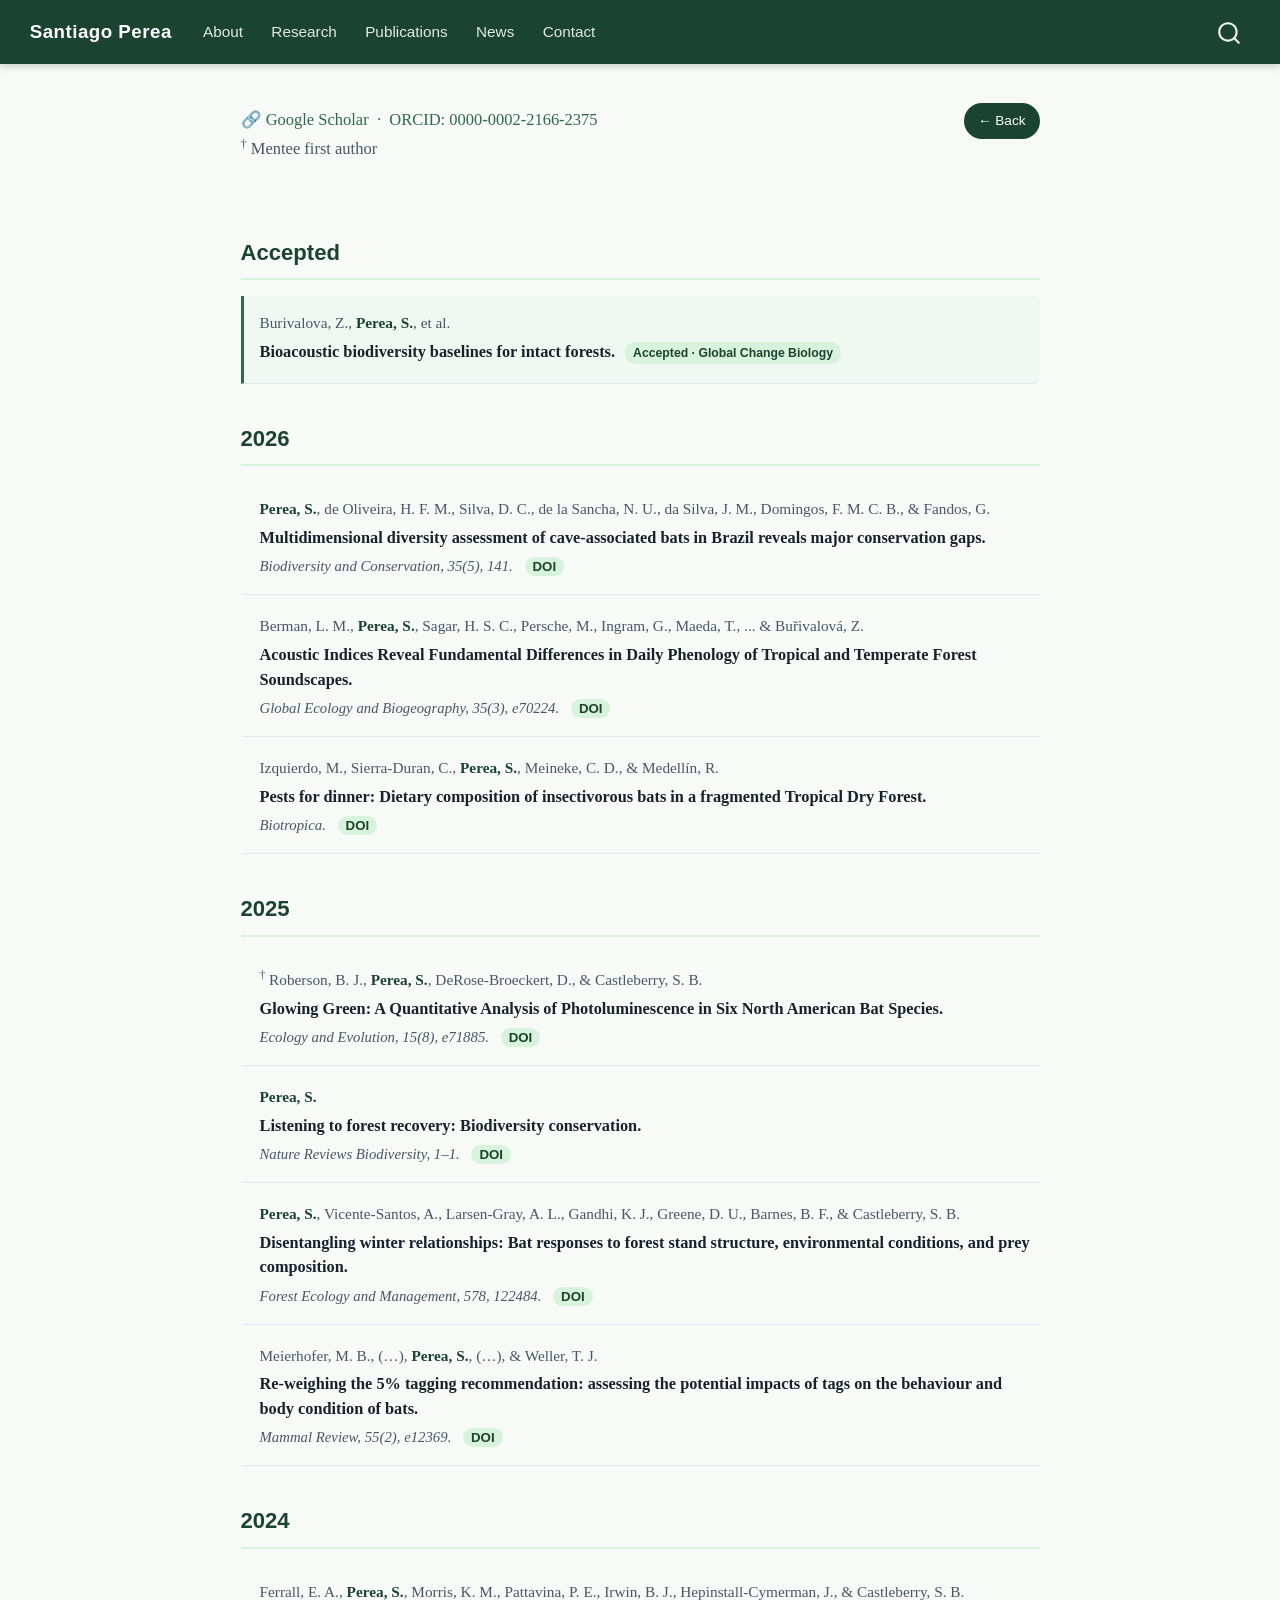
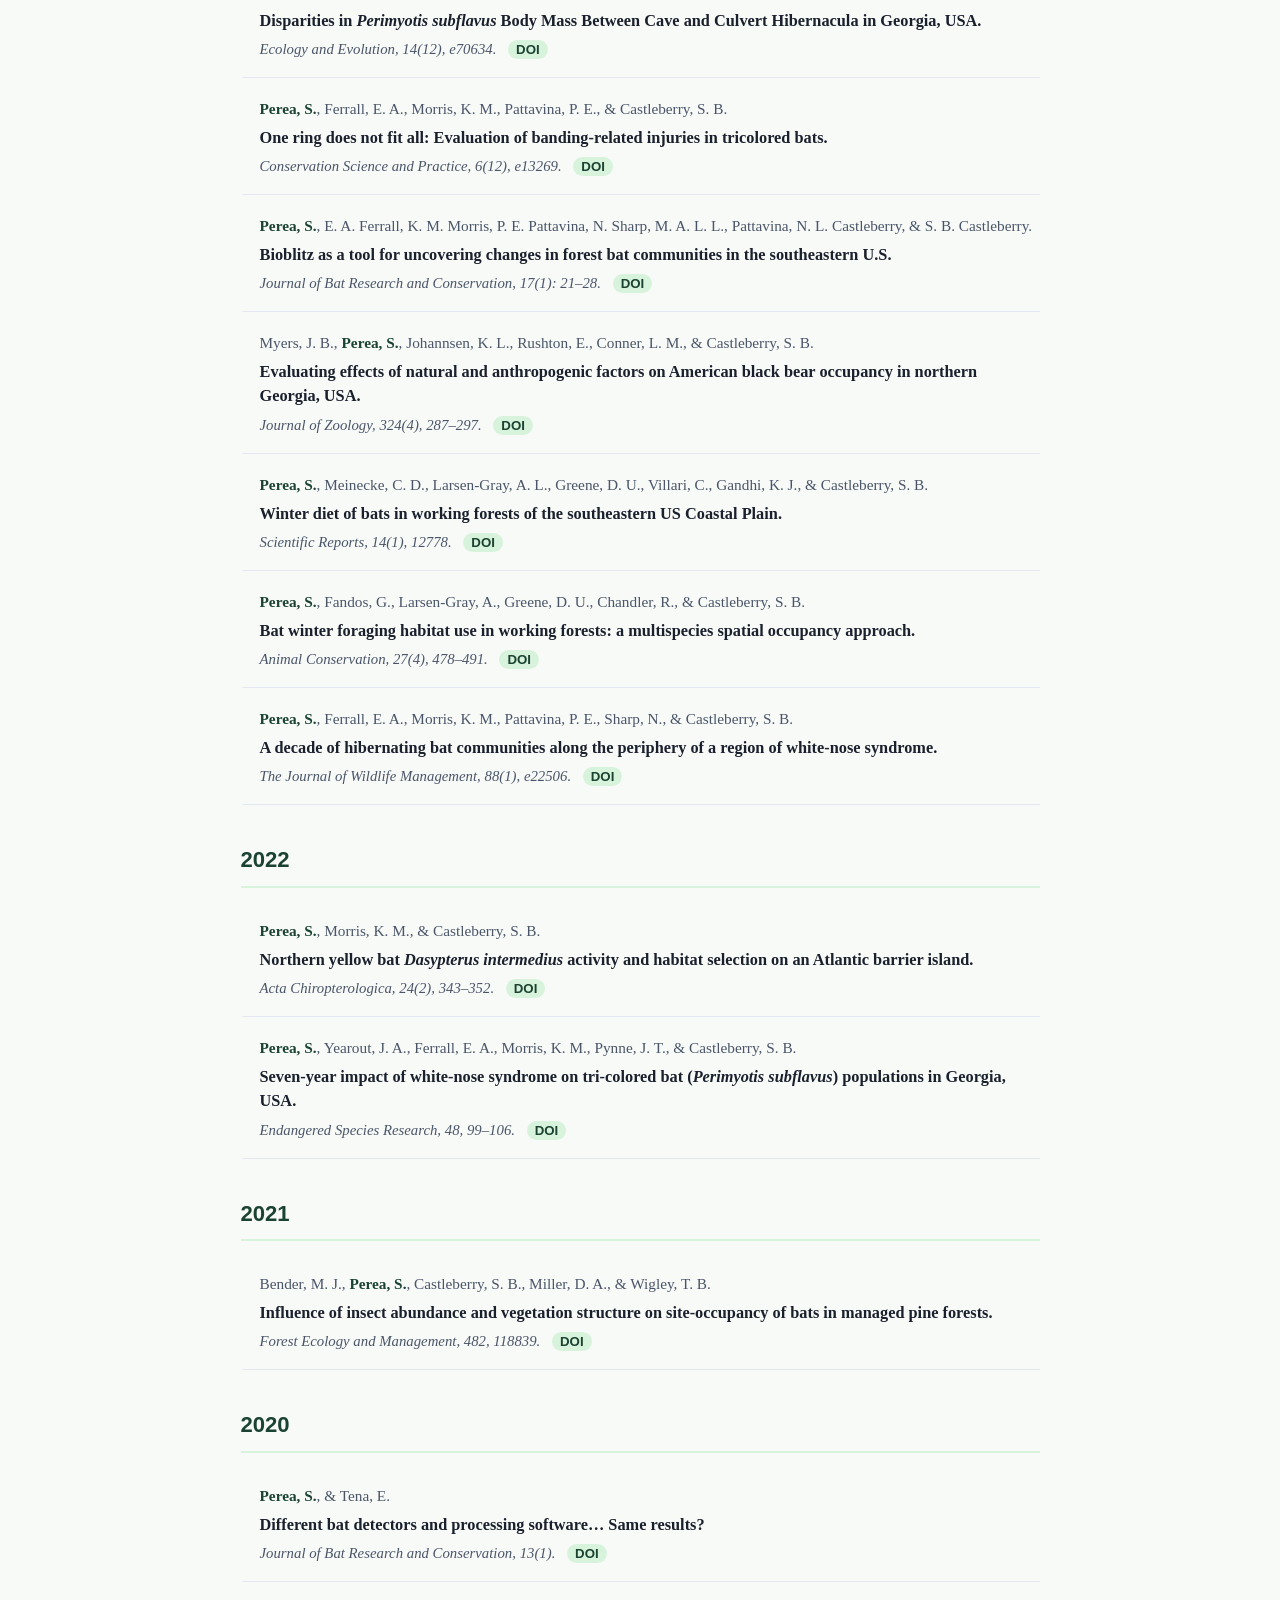
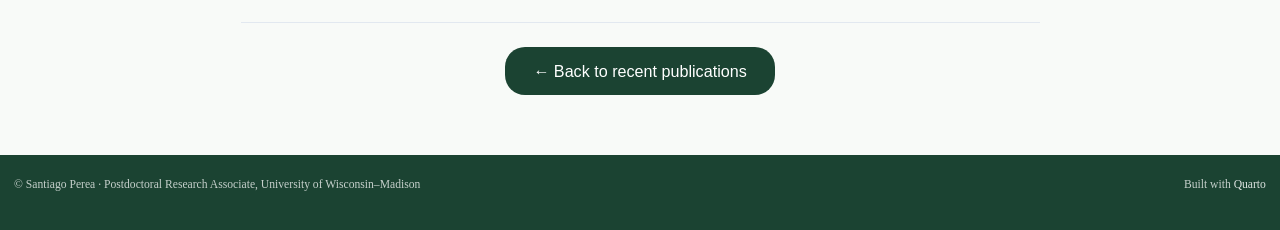
<file: docs/all-publications.html>
<!DOCTYPE html>
<html xmlns="http://www.w3.org/1999/xhtml" lang="en" xml:lang="en"><head>

<meta charset="utf-8">
<meta name="generator" content="quarto-1.9.36">

<meta name="viewport" content="width=device-width, initial-scale=1.0, user-scalable=yes">


<title>all-publications – Santiago Perea</title>
<style>
/* Default styles provided by pandoc.
** See https://pandoc.org/MANUAL.html#variables-for-html for config info.
*/
code{white-space: pre-wrap;}
span.smallcaps{font-variant: small-caps;}
div.columns{display: flex; gap: min(4vw, 1.5em);}
div.column{flex: auto; overflow-x: auto;}
div.hanging-indent{margin-left: 1.5em; text-indent: -1.5em;}
ul.task-list{list-style: none;}
ul.task-list li input[type="checkbox"] {
  width: 0.8em;
  margin: 0 0.8em 0.2em -1em; /* quarto-specific, see https://github.com/quarto-dev/quarto-cli/issues/4556 */ 
  vertical-align: middle;
}
</style>


<script src="site_libs/quarto-nav/quarto-nav.js"></script>
<script src="site_libs/quarto-nav/headroom.min.js"></script>
<script src="site_libs/clipboard/clipboard.min.js"></script>
<script src="site_libs/quarto-search/autocomplete.umd.js"></script>
<script src="site_libs/quarto-search/fuse.min.js"></script>
<script src="site_libs/quarto-search/quarto-search.js"></script>
<meta name="quarto:offset" content="./">
<script src="site_libs/quarto-html/quarto.js" type="module"></script>
<script src="site_libs/quarto-html/tabsets/tabsets.js" type="module"></script>
<script src="site_libs/quarto-html/popper.min.js"></script>
<script src="site_libs/quarto-html/tippy.umd.min.js"></script>
<script src="site_libs/quarto-html/anchor.min.js"></script>
<link href="site_libs/quarto-html/tippy.css" rel="stylesheet">
<link href="site_libs/quarto-html/quarto-syntax-highlighting-845c23b38eaddc0f92fda52bfe77a8c8.css" rel="stylesheet" id="quarto-text-highlighting-styles">
<script src="site_libs/bootstrap/bootstrap.min.js"></script>
<link href="site_libs/bootstrap/bootstrap-icons.css" rel="stylesheet">
<link href="site_libs/bootstrap/bootstrap-81e7b17ad63553bfa41b8aa12efb85a9.min.css" rel="stylesheet" append-hash="true" id="quarto-bootstrap" data-mode="light">
<script id="quarto-search-options" type="application/json">{
  "location": "navbar",
  "copy-button": false,
  "collapse-after": 3,
  "panel-placement": "end",
  "type": "overlay",
  "limit": 50,
  "keyboard-shortcut": [
    "f",
    "/",
    "s"
  ],
  "show-item-context": false,
  "language": {
    "search-no-results-text": "No results",
    "search-matching-documents-text": "matching documents",
    "search-copy-link-title": "Copy link to search",
    "search-hide-matches-text": "Hide additional matches",
    "search-more-match-text": "more match in this document",
    "search-more-matches-text": "more matches in this document",
    "search-clear-button-title": "Clear",
    "search-text-placeholder": "",
    "search-detached-cancel-button-title": "Cancel",
    "search-submit-button-title": "Submit",
    "search-label": "Search"
  }
}</script>
<style>html{ scroll-behavior: smooth; }</style>
<link rel="stylesheet" href="https://cdnjs.cloudflare.com/ajax/libs/font-awesome/6.5.0/css/all.min.css">


<link rel="stylesheet" href="styles.css">
<meta property="og:title" content="– Santiago Perea">
<meta property="og:site_name" content="Santiago Perea">
</head>

<body class="nav-fixed fullcontent quarto-light">

<div id="quarto-search-results"></div>
  <header id="quarto-header" class="headroom fixed-top">
    <nav class="navbar navbar-expand-lg " data-bs-theme="dark">
      <div class="navbar-container container-fluid">
      <div class="navbar-brand-container mx-auto">
    <a class="navbar-brand" href="./index.html">
    <span class="navbar-title">Santiago Perea</span>
    </a>
  </div>
            <div id="quarto-search" class="" title="Search"></div>
          <button class="navbar-toggler" type="button" data-bs-toggle="collapse" data-bs-target="#navbarCollapse" aria-controls="navbarCollapse" role="menu" aria-expanded="false" aria-label="Toggle navigation" onclick="if (window.quartoToggleHeadroom) { window.quartoToggleHeadroom(); }">
  <span class="navbar-toggler-icon"></span>
</button>
          <div class="collapse navbar-collapse" id="navbarCollapse">
            <ul class="navbar-nav navbar-nav-scroll me-auto">
  <li class="nav-item">
    <a class="nav-link" href="./index.html#about"> 
<span class="menu-text">About</span></a>
  </li>  
  <li class="nav-item">
    <a class="nav-link" href="./index.html#research"> 
<span class="menu-text">Research</span></a>
  </li>  
  <li class="nav-item">
    <a class="nav-link" href="./index.html#publications"> 
<span class="menu-text">Publications</span></a>
  </li>  
  <li class="nav-item">
    <a class="nav-link" href="./index.html#news"> 
<span class="menu-text">News</span></a>
  </li>  
  <li class="nav-item">
    <a class="nav-link" href="./index.html#contact"> 
<span class="menu-text">Contact</span></a>
  </li>  
</ul>
          </div> <!-- /navcollapse -->
            <div class="quarto-navbar-tools">
</div>
      </div> <!-- /container-fluid -->
    </nav>
</header>
<!-- content -->
<div id="quarto-content" class="quarto-container page-columns page-rows-contents page-layout-article page-navbar">
<!-- sidebar -->
<!-- margin-sidebar -->
    
<!-- main -->
<main class="content" id="quarto-document-content"><header id="title-block-header" class="quarto-title-block"><h1 class="section-heading title display-7">All Publications</h1></header>




<div style="margin-bottom:40px; display:flex; align-items:baseline; justify-content:space-between; flex-wrap:wrap; gap:12px;">
  <div>
    
    <p class="section-intro" style="margin-top:12px;">
      🔗 <a href="https://scholar.google.com/citations?user=Rns6VGQAAAAJ" target="_blank">Google Scholar</a>
      &nbsp;·&nbsp;
      <a href="https://orcid.org/0000-0002-2166-2375" target="_blank">ORCID: 0000-0002-2166-2375</a>
      <br><sup>†</sup> Mentee first author
    </p>
  </div>
  <a href="index.html#publications" class="social-btn" style="white-space:nowrap;">← Back</a>
</div>

<!-- ═══════ ACCEPTED ═══════ -->
<div class="pub-year-header">Accepted</div>

<div class="pub-item highlight">
  <div class="pub-authors">Burivalova, Z., <strong>Perea, S.</strong>, et al.</div>
  <div class="pub-title">Bioacoustic biodiversity baselines for intact forests. <span class="pub-badge badge-accepted">Accepted · Global Change Biology</span></div>
</div>

<!-- ═══════ 2026 ═══════ -->
<div class="pub-year-header">2026</div>

<div class="pub-item">
  <div class="pub-authors"><strong>Perea, S.</strong>, de Oliveira, H. F. M., Silva, D. C., de la Sancha, N. U., da Silva, J. M., Domingos, F. M. C. B., &amp; Fandos, G.</div>
  <div class="pub-title">Multidimensional diversity assessment of cave-associated bats in Brazil reveals major conservation gaps.</div>
  <div class="pub-journal"><em>Biodiversity and Conservation</em>, 35(5), 141. <a href="https://doi.org/10.1007/s10531-026-03335-7" target="_blank">DOI</a></div>
</div>

<div class="pub-item">
  <div class="pub-authors">Berman, L. M., <strong>Perea, S.</strong>, Sagar, H. S. C., Persche, M., Ingram, G., Maeda, T., ... &amp; Buřivalová, Z.</div>
  <div class="pub-title">Acoustic Indices Reveal Fundamental Differences in Daily Phenology of Tropical and Temperate Forest Soundscapes.</div>
  <div class="pub-journal"><em>Global Ecology and Biogeography</em>, 35(3), e70224. <a href="https://doi.org/10.1111/geb.70224" target="_blank">DOI</a></div>
</div>

<div class="pub-item">
  <div class="pub-authors">Izquierdo, M., Sierra-Duran, C., <strong>Perea, S.</strong>, Meineke, C. D., &amp; Medellín, R.</div>
  <div class="pub-title">Pests for dinner: Dietary composition of insectivorous bats in a fragmented Tropical Dry Forest.</div>
  <div class="pub-journal"><em>Biotropica</em>. <a href="https://doi.org/10.1111/btp.70177" target="_blank">DOI</a></div>
</div>

<!-- ═══════ 2025 ═══════ -->
<div class="pub-year-header">2025</div>

<div class="pub-item">
  <div class="pub-authors"><sup>†</sup> Roberson, B. J., <strong>Perea, S.</strong>, DeRose‐Broeckert, D., &amp; Castleberry, S. B.</div>
  <div class="pub-title">Glowing Green: A Quantitative Analysis of Photoluminescence in Six North American Bat Species.</div>
  <div class="pub-journal"><em>Ecology and Evolution</em>, 15(8), e71885. <a href="https://doi.org/10.1002/ece3.71885" target="_blank">DOI</a></div>
</div>

<div class="pub-item">
  <div class="pub-authors"><strong>Perea, S.</strong></div>
  <div class="pub-title">Listening to forest recovery: Biodiversity conservation.</div>
  <div class="pub-journal"><em>Nature Reviews Biodiversity</em>, 1–1. <a href="https://doi.org/10.1038/s44358-025-00073-6" target="_blank">DOI</a></div>
</div>

<div class="pub-item">
  <div class="pub-authors"><strong>Perea, S.</strong>, Vicente-Santos, A., Larsen-Gray, A. L., Gandhi, K. J., Greene, D. U., Barnes, B. F., &amp; Castleberry, S. B.</div>
  <div class="pub-title">Disentangling winter relationships: Bat responses to forest stand structure, environmental conditions, and prey composition.</div>
  <div class="pub-journal"><em>Forest Ecology and Management</em>, 578, 122484. <a href="https://doi.org/10.1016/j.foreco.2024.122484" target="_blank">DOI</a></div>
</div>

<div class="pub-item">
  <div class="pub-authors">Meierhofer, M. B., (…), <strong>Perea, S.</strong>, (…), &amp; Weller, T. J.</div>
  <div class="pub-title">Re‐weighing the 5% tagging recommendation: assessing the potential impacts of tags on the behaviour and body condition of bats.</div>
  <div class="pub-journal"><em>Mammal Review</em>, 55(2), e12369. <a href="https://doi.org/10.1111/mam.12369" target="_blank">DOI</a></div>
</div>

<!-- ═══════ 2024 ═══════ -->
<div class="pub-year-header">2024</div>

<div class="pub-item">
  <div class="pub-authors">Ferrall, E. A., <strong>Perea, S.</strong>, Morris, K. M., Pattavina, P. E., Irwin, B. J., Hepinstall‐Cymerman, J., &amp; Castleberry, S. B.</div>
  <div class="pub-title">Disparities in <em>Perimyotis subflavus</em> Body Mass Between Cave and Culvert Hibernacula in Georgia, USA.</div>
  <div class="pub-journal"><em>Ecology and Evolution</em>, 14(12), e70634. <a href="https://doi.org/10.1002/ece3.70634" target="_blank">DOI</a></div>
</div>

<div class="pub-item">
  <div class="pub-authors"><strong>Perea, S.</strong>, Ferrall, E. A., Morris, K. M., Pattavina, P. E., &amp; Castleberry, S. B.</div>
  <div class="pub-title">One ring does not fit all: Evaluation of banding‐related injuries in tricolored bats.</div>
  <div class="pub-journal"><em>Conservation Science and Practice</em>, 6(12), e13269. <a href="https://doi.org/10.1111/csp2.13269" target="_blank">DOI</a></div>
</div>

<div class="pub-item">
  <div class="pub-authors"><strong>Perea, S.</strong>, E. A. Ferrall, K. M. Morris, P. E. Pattavina, N. Sharp, M. A. L. L., Pattavina, N. L. Castleberry, &amp; S. B. Castleberry.</div>
  <div class="pub-title">Bioblitz as a tool for uncovering changes in forest bat communities in the southeastern U.S.</div>
  <div class="pub-journal"><em>Journal of Bat Research and Conservation</em>, 17(1): 21–28. <a href="https://doi.org/10.14709/BarbJ.17.1.2024.02" target="_blank">DOI</a></div>
</div>

<div class="pub-item">
  <div class="pub-authors">Myers, J. B., <strong>Perea, S.</strong>, Johannsen, K. L., Rushton, E., Conner, L. M., &amp; Castleberry, S. B.</div>
  <div class="pub-title">Evaluating effects of natural and anthropogenic factors on American black bear occupancy in northern Georgia, USA.</div>
  <div class="pub-journal"><em>Journal of Zoology</em>, 324(4), 287–297. <a href="https://doi.org/10.1111/jzo.13215" target="_blank">DOI</a></div>
</div>

<div class="pub-item">
  <div class="pub-authors"><strong>Perea, S.</strong>, Meinecke, C. D., Larsen-Gray, A. L., Greene, D. U., Villari, C., Gandhi, K. J., &amp; Castleberry, S. B.</div>
  <div class="pub-title">Winter diet of bats in working forests of the southeastern US Coastal Plain.</div>
  <div class="pub-journal"><em>Scientific Reports</em>, 14(1), 12778. <a href="https://doi.org/10.1038/s41598-024-63062-3" target="_blank">DOI</a></div>
</div>

<div class="pub-item">
  <div class="pub-authors"><strong>Perea, S.</strong>, Fandos, G., Larsen‐Gray, A., Greene, D. U., Chandler, R., &amp; Castleberry, S. B.</div>
  <div class="pub-title">Bat winter foraging habitat use in working forests: a multispecies spatial occupancy approach.</div>
  <div class="pub-journal"><em>Animal Conservation</em>, 27(4), 478–491. <a href="https://doi.org/10.1111/acv.12924" target="_blank">DOI</a></div>
</div>

<div class="pub-item">
  <div class="pub-authors"><strong>Perea, S.</strong>, Ferrall, E. A., Morris, K. M., Pattavina, P. E., Sharp, N., &amp; Castleberry, S. B.</div>
  <div class="pub-title">A decade of hibernating bat communities along the periphery of a region of white‐nose syndrome.</div>
  <div class="pub-journal"><em>The Journal of Wildlife Management</em>, 88(1), e22506. <a href="https://doi.org/10.1002/jwmg.22506" target="_blank">DOI</a></div>
</div>

<!-- ═══════ 2022 ═══════ -->
<div class="pub-year-header">2022</div>

<div class="pub-item">
  <div class="pub-authors"><strong>Perea, S.</strong>, Morris, K. M., &amp; Castleberry, S. B.</div>
  <div class="pub-title">Northern yellow bat <em>Dasypterus intermedius</em> activity and habitat selection on an Atlantic barrier island.</div>
  <div class="pub-journal"><em>Acta Chiropterologica</em>, 24(2), 343–352. <a href="https://doi.org/10.3161/15081109ACC2022.24.2.005" target="_blank">DOI</a></div>
</div>

<div class="pub-item">
  <div class="pub-authors"><strong>Perea, S.</strong>, Yearout, J. A., Ferrall, E. A., Morris, K. M., Pynne, J. T., &amp; Castleberry, S. B.</div>
  <div class="pub-title">Seven-year impact of white-nose syndrome on tri-colored bat (<em>Perimyotis subflavus</em>) populations in Georgia, USA.</div>
  <div class="pub-journal"><em>Endangered Species Research</em>, 48, 99–106. <a href="https://doi.org/10.3354/esr01189" target="_blank">DOI</a></div>
</div>

<!-- ═══════ 2021 ═══════ -->
<div class="pub-year-header">2021</div>

<div class="pub-item">
  <div class="pub-authors">Bender, M. J., <strong>Perea, S.</strong>, Castleberry, S. B., Miller, D. A., &amp; Wigley, T. B.</div>
  <div class="pub-title">Influence of insect abundance and vegetation structure on site-occupancy of bats in managed pine forests.</div>
  <div class="pub-journal"><em>Forest Ecology and Management</em>, 482, 118839. <a href="https://doi.org/10.1016/j.foreco.2020.118839" target="_blank">DOI</a></div>
</div>

<!-- ═══════ 2020 ═══════ -->
<div class="pub-year-header">2020</div>

<div class="pub-item">
  <div class="pub-authors"><strong>Perea, S.</strong>, &amp; Tena, E.</div>
  <div class="pub-title">Different bat detectors and processing software… Same results?</div>
  <div class="pub-journal"><em>Journal of Bat Research and Conservation</em>, 13(1). <a href="https://doi.org/10.14709/BarbJ.13.1.2020.01" target="_blank">DOI</a></div>
</div>

<div style="text-align:center; margin-top:40px; padding-top:24px; border-top:1px solid var(--border);">
  <a href="index.html#publications" class="social-btn" style="font-size:0.95rem; padding:10px 28px;">← Back to recent publications</a>
</div>



</main> <!-- /main -->
<script id="quarto-html-after-body" type="application/javascript">
  window.document.addEventListener("DOMContentLoaded", function (event) {
    const icon = "";
    const anchorJS = new window.AnchorJS();
    anchorJS.options = {
      placement: 'right',
      icon: icon
    };
    anchorJS.add('.anchored');
    const isCodeAnnotation = (el) => {
      for (const clz of el.classList) {
        if (clz.startsWith('code-annotation-')) {                     
          return true;
        }
      }
      return false;
    }
    const onCopySuccess = function(e) {
      // button target
      const button = e.trigger;
      // don't keep focus
      button.blur();
      // flash "checked"
      button.classList.add('code-copy-button-checked');
      var currentTitle = button.getAttribute("title");
      button.setAttribute("title", "Copied!");
      let tooltip;
      if (window.bootstrap) {
        button.setAttribute("data-bs-toggle", "tooltip");
        button.setAttribute("data-bs-placement", "left");
        button.setAttribute("data-bs-title", "Copied!");
        tooltip = new bootstrap.Tooltip(button, 
          { trigger: "manual", 
            customClass: "code-copy-button-tooltip",
            offset: [0, -8]});
        tooltip.show();    
      }
      setTimeout(function() {
        if (tooltip) {
          tooltip.hide();
          button.removeAttribute("data-bs-title");
          button.removeAttribute("data-bs-toggle");
          button.removeAttribute("data-bs-placement");
        }
        button.setAttribute("title", currentTitle);
        button.classList.remove('code-copy-button-checked');
      }, 1000);
      // clear code selection
      e.clearSelection();
    }
    const getTextToCopy = function(trigger) {
      const outerScaffold = trigger.parentElement.cloneNode(true);
      const codeEl = outerScaffold.querySelector('code');
      for (const childEl of codeEl.children) {
        if (isCodeAnnotation(childEl)) {
          childEl.remove();
        }
      }
      return codeEl.innerText;
    }
    const clipboard = new window.ClipboardJS('.code-copy-button:not([data-in-quarto-modal])', {
      text: getTextToCopy
    });
    clipboard.on('success', onCopySuccess);
    if (window.document.getElementById('quarto-embedded-source-code-modal')) {
      const clipboardModal = new window.ClipboardJS('.code-copy-button[data-in-quarto-modal]', {
        text: getTextToCopy,
        container: window.document.getElementById('quarto-embedded-source-code-modal')
      });
      clipboardModal.on('success', onCopySuccess);
    }
      var localhostRegex = new RegExp(/^(?:http|https):\/\/localhost\:?[0-9]*\//);
      var mailtoRegex = new RegExp(/^mailto:/);
        var filterRegex = new RegExp('/' + window.location.host + '/');
      var isInternal = (href) => {
          return filterRegex.test(href) || localhostRegex.test(href) || mailtoRegex.test(href);
      }
      // Inspect non-navigation links and adorn them if external
     var links = window.document.querySelectorAll('a[href]:not(.nav-link):not(.navbar-brand):not(.toc-action):not(.sidebar-link):not(.sidebar-item-toggle):not(.pagination-link):not(.no-external):not([aria-hidden]):not(.dropdown-item):not(.quarto-navigation-tool):not(.about-link)');
      for (var i=0; i<links.length; i++) {
        const link = links[i];
        if (!isInternal(link.href)) {
          // undo the damage that might have been done by quarto-nav.js in the case of
          // links that we want to consider external
          if (link.dataset.originalHref !== undefined) {
            link.href = link.dataset.originalHref;
          }
            // target, if specified
            link.setAttribute("target", "_blank");
            if (link.getAttribute("rel") === null) {
              link.setAttribute("rel", "noopener");
            }
        }
      }
    function tippyHover(el, contentFn, onTriggerFn, onUntriggerFn) {
      const config = {
        allowHTML: true,
        maxWidth: 500,
        delay: 100,
        arrow: false,
        appendTo: function(el) {
            return el.parentElement;
        },
        interactive: true,
        interactiveBorder: 10,
        theme: 'quarto',
        placement: 'bottom-start',
      };
      if (contentFn) {
        config.content = contentFn;
      }
      if (onTriggerFn) {
        config.onTrigger = onTriggerFn;
      }
      if (onUntriggerFn) {
        config.onUntrigger = onUntriggerFn;
      }
      window.tippy(el, config); 
    }
    const noterefs = window.document.querySelectorAll('a[role="doc-noteref"]');
    for (var i=0; i<noterefs.length; i++) {
      const ref = noterefs[i];
      tippyHover(ref, function() {
        // use id or data attribute instead here
        let href = ref.getAttribute('data-footnote-href') || ref.getAttribute('href');
        try { href = new URL(href).hash; } catch {}
        const id = href.replace(/^#\/?/, "");
        const note = window.document.getElementById(id);
        if (note) {
          return note.innerHTML;
        } else {
          return "";
        }
      });
    }
    const xrefs = window.document.querySelectorAll('a.quarto-xref');
    const processXRef = (id, note) => {
      // Strip column container classes
      const stripColumnClz = (el) => {
        el.classList.remove("page-full", "page-columns");
        if (el.children) {
          for (const child of el.children) {
            stripColumnClz(child);
          }
        }
      }
      stripColumnClz(note)
      if (id === null || id.startsWith('sec-')) {
        // Special case sections, only their first couple elements
        const container = document.createElement("div");
        if (note.children && note.children.length > 2) {
          container.appendChild(note.children[0].cloneNode(true));
          for (let i = 1; i < note.children.length; i++) {
            const child = note.children[i];
            if (child.tagName === "P" && child.innerText === "") {
              continue;
            } else {
              container.appendChild(child.cloneNode(true));
              break;
            }
          }
          if (window.Quarto?.typesetMath) {
            window.Quarto.typesetMath(container);
          }
          return container.innerHTML
        } else {
          if (window.Quarto?.typesetMath) {
            window.Quarto.typesetMath(note);
          }
          return note.innerHTML;
        }
      } else {
        // Remove any anchor links if they are present
        const anchorLink = note.querySelector('a.anchorjs-link');
        if (anchorLink) {
          anchorLink.remove();
        }
        if (window.Quarto?.typesetMath) {
          window.Quarto.typesetMath(note);
        }
        if (note.classList.contains("callout")) {
          return note.outerHTML;
        } else {
          return note.innerHTML;
        }
      }
    }
    for (var i=0; i<xrefs.length; i++) {
      const xref = xrefs[i];
      tippyHover(xref, undefined, function(instance) {
        instance.disable();
        let url = xref.getAttribute('href');
        let hash = undefined; 
        if (url.startsWith('#')) {
          hash = url;
        } else {
          try { hash = new URL(url).hash; } catch {}
        }
        if (hash) {
          const id = hash.replace(/^#\/?/, "");
          const note = window.document.getElementById(id);
          if (note !== null) {
            try {
              const html = processXRef(id, note.cloneNode(true));
              instance.setContent(html);
            } finally {
              instance.enable();
              instance.show();
            }
          } else {
            // See if we can fetch this
            fetch(url.split('#')[0])
            .then(res => res.text())
            .then(html => {
              const parser = new DOMParser();
              const htmlDoc = parser.parseFromString(html, "text/html");
              const note = htmlDoc.getElementById(id);
              if (note !== null) {
                const html = processXRef(id, note);
                instance.setContent(html);
              } 
            }).finally(() => {
              instance.enable();
              instance.show();
            });
          }
        } else {
          // See if we can fetch a full url (with no hash to target)
          // This is a special case and we should probably do some content thinning / targeting
          fetch(url)
          .then(res => res.text())
          .then(html => {
            const parser = new DOMParser();
            const htmlDoc = parser.parseFromString(html, "text/html");
            const note = htmlDoc.querySelector('main.content');
            if (note !== null) {
              // This should only happen for chapter cross references
              // (since there is no id in the URL)
              // remove the first header
              if (note.children.length > 0 && note.children[0].tagName === "HEADER") {
                note.children[0].remove();
              }
              const html = processXRef(null, note);
              instance.setContent(html);
            } 
          }).finally(() => {
            instance.enable();
            instance.show();
          });
        }
      }, function(instance) {
      });
    }
        let selectedAnnoteEl;
        const selectorForAnnotation = ( cell, annotation) => {
          let cellAttr = 'data-code-cell="' + cell + '"';
          let lineAttr = 'data-code-annotation="' +  annotation + '"';
          const selector = 'span[' + cellAttr + '][' + lineAttr + ']';
          return selector;
        }
        const selectCodeLines = (annoteEl) => {
          const doc = window.document;
          const targetCell = annoteEl.getAttribute("data-target-cell");
          const targetAnnotation = annoteEl.getAttribute("data-target-annotation");
          const annoteSpan = window.document.querySelector(selectorForAnnotation(targetCell, targetAnnotation));
          const lines = annoteSpan.getAttribute("data-code-lines").split(",");
          const lineIds = lines.map((line) => {
            return targetCell + "-" + line;
          })
          let top = null;
          let height = null;
          let parent = null;
          if (lineIds.length > 0) {
              //compute the position of the single el (top and bottom and make a div)
              const el = window.document.getElementById(lineIds[0]);
              top = el.offsetTop;
              height = el.offsetHeight;
              parent = el.parentElement.parentElement;
            if (lineIds.length > 1) {
              const lastEl = window.document.getElementById(lineIds[lineIds.length - 1]);
              const bottom = lastEl.offsetTop + lastEl.offsetHeight;
              height = bottom - top;
            }
            if (top !== null && height !== null && parent !== null) {
              // cook up a div (if necessary) and position it 
              let div = window.document.getElementById("code-annotation-line-highlight");
              if (div === null) {
                div = window.document.createElement("div");
                div.setAttribute("id", "code-annotation-line-highlight");
                div.style.position = 'absolute';
                parent.appendChild(div);
              }
              div.style.top = top - 2 + "px";
              div.style.height = height + 4 + "px";
              div.style.left = 0;
              let gutterDiv = window.document.getElementById("code-annotation-line-highlight-gutter");
              if (gutterDiv === null) {
                gutterDiv = window.document.createElement("div");
                gutterDiv.setAttribute("id", "code-annotation-line-highlight-gutter");
                gutterDiv.style.position = 'absolute';
                const codeCell = window.document.getElementById(targetCell);
                const gutter = codeCell.querySelector('.code-annotation-gutter');
                gutter.appendChild(gutterDiv);
              }
              gutterDiv.style.top = top - 2 + "px";
              gutterDiv.style.height = height + 4 + "px";
            }
            selectedAnnoteEl = annoteEl;
          }
        };
        const unselectCodeLines = () => {
          const elementsIds = ["code-annotation-line-highlight", "code-annotation-line-highlight-gutter"];
          elementsIds.forEach((elId) => {
            const div = window.document.getElementById(elId);
            if (div) {
              div.remove();
            }
          });
          selectedAnnoteEl = undefined;
        };
          // Handle positioning of the toggle
      window.addEventListener(
        "resize",
        throttle(() => {
          elRect = undefined;
          if (selectedAnnoteEl) {
            selectCodeLines(selectedAnnoteEl);
          }
        }, 10)
      );
      function throttle(fn, ms) {
      let throttle = false;
      let timer;
        return (...args) => {
          if(!throttle) { // first call gets through
              fn.apply(this, args);
              throttle = true;
          } else { // all the others get throttled
              if(timer) clearTimeout(timer); // cancel #2
              timer = setTimeout(() => {
                fn.apply(this, args);
                timer = throttle = false;
              }, ms);
          }
        };
      }
        // Attach click handler to the DT
        const annoteDls = window.document.querySelectorAll('dt[data-target-cell]');
        for (const annoteDlNode of annoteDls) {
          annoteDlNode.addEventListener('click', (event) => {
            const clickedEl = event.target;
            if (clickedEl !== selectedAnnoteEl) {
              unselectCodeLines();
              const activeEl = window.document.querySelector('dt[data-target-cell].code-annotation-active');
              if (activeEl) {
                activeEl.classList.remove('code-annotation-active');
              }
              selectCodeLines(clickedEl);
              clickedEl.classList.add('code-annotation-active');
            } else {
              // Unselect the line
              unselectCodeLines();
              clickedEl.classList.remove('code-annotation-active');
            }
          });
        }
    const findCites = (el) => {
      const parentEl = el.parentElement;
      if (parentEl) {
        const cites = parentEl.dataset.cites;
        if (cites) {
          return {
            el,
            cites: cites.split(' ')
          };
        } else {
          return findCites(el.parentElement)
        }
      } else {
        return undefined;
      }
    };
    var bibliorefs = window.document.querySelectorAll('a[role="doc-biblioref"]');
    for (var i=0; i<bibliorefs.length; i++) {
      const ref = bibliorefs[i];
      const citeInfo = findCites(ref);
      if (citeInfo) {
        tippyHover(citeInfo.el, function() {
          var popup = window.document.createElement('div');
          citeInfo.cites.forEach(function(cite) {
            var citeDiv = window.document.createElement('div');
            citeDiv.classList.add('hanging-indent');
            citeDiv.classList.add('csl-entry');
            var biblioDiv = window.document.getElementById('ref-' + cite);
            if (biblioDiv) {
              citeDiv.innerHTML = biblioDiv.innerHTML;
            }
            popup.appendChild(citeDiv);
          });
          return popup.innerHTML;
        });
      }
    }
  });
  </script>
</div> <!-- /content -->
<footer class="footer">
  <div class="nav-footer">
    <div class="nav-footer-left">
<p>© Santiago Perea · Postdoctoral Research Associate, University of Wisconsin–Madison</p>
</div>   
    <div class="nav-footer-center">
      &nbsp;
    </div>
    <div class="nav-footer-right">
<p>Built with <a href="https://quarto.org">Quarto</a></p>
</div>
  </div>
</footer>




<script src="site_libs/quarto-html/zenscroll-min.js"></script>
</body></html>
</file>
<file: docs/site_libs/quarto-html/tippy.css>
.tippy-box[data-animation=fade][data-state=hidden]{opacity:0}[data-tippy-root]{max-width:calc(100vw - 10px)}.tippy-box{position:relative;background-color:#333;color:#fff;border-radius:4px;font-size:14px;line-height:1.4;white-space:normal;outline:0;transition-property:transform,visibility,opacity}.tippy-box[data-placement^=top]>.tippy-arrow{bottom:0}.tippy-box[data-placement^=top]>.tippy-arrow:before{bottom:-7px;left:0;border-width:8px 8px 0;border-top-color:initial;transform-origin:center top}.tippy-box[data-placement^=bottom]>.tippy-arrow{top:0}.tippy-box[data-placement^=bottom]>.tippy-arrow:before{top:-7px;left:0;border-width:0 8px 8px;border-bottom-color:initial;transform-origin:center bottom}.tippy-box[data-placement^=left]>.tippy-arrow{right:0}.tippy-box[data-placement^=left]>.tippy-arrow:before{border-width:8px 0 8px 8px;border-left-color:initial;right:-7px;transform-origin:center left}.tippy-box[data-placement^=right]>.tippy-arrow{left:0}.tippy-box[data-placement^=right]>.tippy-arrow:before{left:-7px;border-width:8px 8px 8px 0;border-right-color:initial;transform-origin:center right}.tippy-box[data-inertia][data-state=visible]{transition-timing-function:cubic-bezier(.54,1.5,.38,1.11)}.tippy-arrow{width:16px;height:16px;color:#333}.tippy-arrow:before{content:"";position:absolute;border-color:transparent;border-style:solid}.tippy-content{position:relative;padding:5px 9px;z-index:1}
</file>
<file: docs/site_libs/quarto-html/quarto-syntax-highlighting-845c23b38eaddc0f92fda52bfe77a8c8.css>
/* quarto syntax highlight colors */
:root {
  --quarto-hl-ot-color: #003B4F;
  --quarto-hl-at-color: #657422;
  --quarto-hl-ss-color: #20794D;
  --quarto-hl-an-color: #5E5E5E;
  --quarto-hl-fu-color: #4758AB;
  --quarto-hl-st-color: #20794D;
  --quarto-hl-cf-color: #003B4F;
  --quarto-hl-op-color: #5E5E5E;
  --quarto-hl-er-color: #AD0000;
  --quarto-hl-bn-color: #AD0000;
  --quarto-hl-al-color: #AD0000;
  --quarto-hl-va-color: #111111;
  --quarto-hl-bu-color: inherit;
  --quarto-hl-ex-color: inherit;
  --quarto-hl-pp-color: #AD0000;
  --quarto-hl-in-color: #5E5E5E;
  --quarto-hl-vs-color: #20794D;
  --quarto-hl-wa-color: #5E5E5E;
  --quarto-hl-do-color: #5E5E5E;
  --quarto-hl-im-color: #00769E;
  --quarto-hl-ch-color: #20794D;
  --quarto-hl-dt-color: #AD0000;
  --quarto-hl-fl-color: #AD0000;
  --quarto-hl-co-color: #5E5E5E;
  --quarto-hl-cv-color: #5E5E5E;
  --quarto-hl-cn-color: #8f5902;
  --quarto-hl-sc-color: #5E5E5E;
  --quarto-hl-dv-color: #AD0000;
  --quarto-hl-kw-color: #003B4F;
}

/* other quarto variables */
:root {
  --quarto-font-monospace: SFMono-Regular, Menlo, Monaco, Consolas, "Liberation Mono", "Courier New", monospace;
}

/* syntax highlight based on Pandoc's rules */
pre > code.sourceCode > span {
  color: #003B4F;
}

code.sourceCode > span {
  color: #003B4F;
}

div.sourceCode,
div.sourceCode pre.sourceCode {
  color: #003B4F;
}

/* Normal */
code span {
  color: #003B4F;
}

/* Alert */
code span.al {
  color: #AD0000;
  font-style: inherit;
}

/* Annotation */
code span.an {
  color: #5E5E5E;
  font-style: inherit;
}

/* Attribute */
code span.at {
  color: #657422;
  font-style: inherit;
}

/* BaseN */
code span.bn {
  color: #AD0000;
  font-style: inherit;
}

/* BuiltIn */
code span.bu {
  font-style: inherit;
}

/* ControlFlow */
code span.cf {
  color: #003B4F;
  font-weight: bold;
  font-style: inherit;
}

/* Char */
code span.ch {
  color: #20794D;
  font-style: inherit;
}

/* Constant */
code span.cn {
  color: #8f5902;
  font-style: inherit;
}

/* Comment */
code span.co {
  color: #5E5E5E;
  font-style: inherit;
}

/* CommentVar */
code span.cv {
  color: #5E5E5E;
  font-style: italic;
}

/* Documentation */
code span.do {
  color: #5E5E5E;
  font-style: italic;
}

/* DataType */
code span.dt {
  color: #AD0000;
  font-style: inherit;
}

/* DecVal */
code span.dv {
  color: #AD0000;
  font-style: inherit;
}

/* Error */
code span.er {
  color: #AD0000;
  font-style: inherit;
}

/* Extension */
code span.ex {
  font-style: inherit;
}

/* Float */
code span.fl {
  color: #AD0000;
  font-style: inherit;
}

/* Function */
code span.fu {
  color: #4758AB;
  font-style: inherit;
}

/* Import */
code span.im {
  color: #00769E;
  font-style: inherit;
}

/* Information */
code span.in {
  color: #5E5E5E;
  font-style: inherit;
}

/* Keyword */
code span.kw {
  color: #003B4F;
  font-weight: bold;
  font-style: inherit;
}

/* Operator */
code span.op {
  color: #5E5E5E;
  font-style: inherit;
}

/* Other */
code span.ot {
  color: #003B4F;
  font-style: inherit;
}

/* Preprocessor */
code span.pp {
  color: #AD0000;
  font-style: inherit;
}

/* SpecialChar */
code span.sc {
  color: #5E5E5E;
  font-style: inherit;
}

/* SpecialString */
code span.ss {
  color: #20794D;
  font-style: inherit;
}

/* String */
code span.st {
  color: #20794D;
  font-style: inherit;
}

/* Variable */
code span.va {
  color: #111111;
  font-style: inherit;
}

/* VerbatimString */
code span.vs {
  color: #20794D;
  font-style: inherit;
}

/* Warning */
code span.wa {
  color: #5E5E5E;
  font-style: italic;
}

.prevent-inlining {
  content: "</";
}

/*# sourceMappingURL=ac89f0bb514bba72461919f78549e31c.css.map */
</file>
<file: docs/styles.css>
/* =============================================
   SANTIAGO PEREA — Personal Academic Website
   Nature-inspired, clean academic aesthetic
   ============================================= */

/* ── Color Palette ── */
:root {
  --forest-dark:   #1b4332;
  --forest-mid:    #2d6a4f;
  --forest-light:  #40916c;
  --forest-pale:   #74c69d;
  --forest-mist:   #d8f3dc;
  --warm-white:    #f8faf8;
  --text-dark:     #1a202c;
  --text-mid:      #4a5568;
  --text-light:    #718096;
  --border:        #e2e8f0;
  --card-shadow:   0 2px 12px rgba(27, 67, 50, 0.08);
  --card-hover:    0 6px 24px rgba(27, 67, 50, 0.16);
}

/* ── Global ── */
body {
  font-family: 'Source Serif 4', 'Georgia', serif;
  color: var(--text-dark);
  background-color: var(--warm-white);
  line-height: 1.75;
}

h1, h2, h3, h4, h5, h6 {
  font-family: 'Inter', 'Helvetica Neue', sans-serif;
  font-weight: 700;
  color: var(--forest-dark);
}

a {
  color: var(--forest-mid);
  text-decoration: none;
  transition: color 0.2s;
}

a:hover {
  color: var(--forest-light);
  text-decoration: underline;
}

.quarto-title { display: none; }
.quarto-title-meta { display: none; }
h1.title { display: none; }

/* ── Navbar ── */
.navbar {
  background-color: var(--forest-dark) !important;
  padding: 0.6rem 1.5rem;
  box-shadow: 0 2px 8px rgba(0,0,0,0.2);
}

.navbar-brand {
  font-family: 'Inter', sans-serif;
  font-weight: 700;
  font-size: 1.1rem;
  letter-spacing: 0.5px;
  color: #fff !important;
}

.navbar-nav .nav-link {
  font-family: 'Inter', sans-serif;
  font-size: 0.9rem;
  font-weight: 500;
  color: rgba(255,255,255,0.88) !important;
  margin: 0 4px;
  padding: 6px 10px;
  border-radius: 6px;
  transition: background 0.2s, color 0.2s;
}

.navbar-nav .nav-link:hover {
  background: rgba(255,255,255,0.12);
  color: #fff !important;
}

/* ── Hero / Profile Section ── */
.hero-section {
  padding: 60px 0 50px;
  border-bottom: 1px solid var(--border);
  margin-bottom: 50px;
}

.profile-photo {
  width: 200px;
  height: 200px;
  border-radius: 50%;
  object-fit: cover;
  border: 4px solid var(--forest-pale);
  box-shadow: 0 4px 24px rgba(27, 67, 50, 0.2);
  display: block;
  margin: 0 auto 20px;
}

.profile-placeholder {
  width: 200px;
  height: 200px;
  border-radius: 50%;
  background: linear-gradient(135deg, var(--forest-mist), var(--forest-pale));
  display: flex;
  align-items: center;
  justify-content: center;
  margin: 0 auto 20px;
  border: 4px solid var(--forest-pale);
  box-shadow: 0 4px 24px rgba(27, 67, 50, 0.2);
  font-size: 4rem;
}

.hero-name {
  font-family: 'Inter', sans-serif;
  font-size: 2.4rem;
  font-weight: 800;
  color: var(--forest-dark);
  margin-bottom: 4px;
  line-height: 1.2;
}

.hero-title {
  font-family: 'Inter', sans-serif;
  font-size: 1rem;
  font-weight: 500;
  color: var(--forest-mid);
  margin-bottom: 4px;
}

.hero-institution {
  font-size: 0.9rem;
  color: var(--text-mid);
  margin-bottom: 20px;
}

.hero-bio {
  font-size: 1rem;
  color: var(--text-mid);
  line-height: 1.8;
  max-width: 680px;
}

/* Social icon links */
.social-links {
  display: flex;
  flex-wrap: wrap;
  gap: 8px;
  margin: 16px 0;
  justify-content: center;
}

.social-btn {
  display: inline-flex;
  align-items: center;
  gap: 6px;
  background: var(--forest-dark);
  color: #fff !important;
  padding: 6px 14px;
  border-radius: 20px;
  font-family: 'Inter', sans-serif;
  font-size: 0.8rem;
  font-weight: 500;
  text-decoration: none !important;
  transition: background 0.2s, transform 0.15s;
}

.social-btn:hover {
  background: var(--forest-light) !important;
  color: #fff !important;
  transform: translateY(-1px);
  text-decoration: none !important;
}

/* ── Section Headings ── */
.section-heading {
  font-family: 'Inter', sans-serif;
  font-size: 1.6rem;
  font-weight: 700;
  color: var(--forest-dark);
  margin-bottom: 8px;
  padding-bottom: 10px;
  border-bottom: 3px solid var(--forest-pale);
  display: inline-block;
}

.section-intro {
  color: var(--text-mid);
  font-size: 0.97rem;
  margin-bottom: 30px;
  max-width: 750px;
}

/* ── Interest Tags ── */
.interests-grid {
  display: flex;
  flex-wrap: wrap;
  gap: 8px;
  margin: 16px 0;
}

.interest-tag {
  display: inline-block;
  background: var(--forest-mist);
  color: var(--forest-dark);
  border-radius: 20px;
  padding: 5px 16px;
  font-family: 'Inter', sans-serif;
  font-size: 0.82rem;
  font-weight: 600;
  border: 1px solid rgba(45, 106, 79, 0.2);
}

/* ── Education Cards ── */
.edu-item {
  display: flex;
  gap: 16px;
  margin-bottom: 14px;
  align-items: flex-start;
}

.edu-icon {
  color: var(--forest-pale);
  font-size: 1.2rem;
  margin-top: 2px;
  flex-shrink: 0;
}

.edu-degree {
  font-family: 'Inter', sans-serif;
  font-weight: 600;
  font-size: 0.95rem;
  color: var(--text-dark);
}

.edu-details {
  font-size: 0.87rem;
  color: var(--text-mid);
}

/* ── Research Cards ── */
.research-card {
  background: #fff;
  border-radius: 12px;
  padding: 28px 28px 24px;
  margin-bottom: 24px;
  border-left: 4px solid var(--forest-mid);
  box-shadow: var(--card-shadow);
  transition: box-shadow 0.2s, transform 0.2s;
}

.research-card:hover {
  box-shadow: var(--card-hover);
  transform: translateY(-2px);
}

.research-card h3 {
  font-size: 1.1rem;
  color: var(--forest-dark);
  margin-bottom: 10px;
}

.research-card .location-badge {
  font-family: 'Inter', sans-serif;
  font-size: 0.78rem;
  color: var(--forest-light);
  font-weight: 600;
  text-transform: uppercase;
  letter-spacing: 0.5px;
  margin-bottom: 10px;
  display: block;
}

.research-card p {
  font-size: 0.94rem;
  color: var(--text-mid);
  margin-bottom: 12px;
  line-height: 1.75;
}

.tag-pill {
  display: inline-block;
  background: var(--forest-mist);
  color: var(--forest-dark);
  border-radius: 12px;
  padding: 2px 10px;
  font-family: 'Inter', sans-serif;
  font-size: 0.75rem;
  font-weight: 500;
  margin: 2px;
}

/* ── Publications ── */
.pub-year-header {
  font-family: 'Inter', sans-serif;
  font-size: 1.3rem;
  font-weight: 800;
  color: var(--forest-dark);
  margin: 36px 0 16px;
  padding-bottom: 6px;
  border-bottom: 2px solid var(--forest-mist);
}

.pub-item {
  padding: 14px 0 14px 16px;
  border-bottom: 1px solid var(--border);
  border-left: 3px solid transparent;
  transition: border-color 0.2s, background 0.2s;
  margin-bottom: 4px;
}

.pub-item:hover {
  border-left-color: var(--forest-pale);
  background: rgba(216, 243, 220, 0.2);
  border-radius: 0 6px 6px 0;
}

.pub-item.highlight {
  border-left-color: var(--forest-mid);
  background: rgba(216, 243, 220, 0.25);
  border-radius: 0 6px 6px 0;
}

.pub-authors {
  font-size: 0.9rem;
  color: var(--text-mid);
  margin-bottom: 3px;
}

.pub-authors strong {
  color: var(--forest-dark);
}

.pub-title {
  font-size: 0.96rem;
  font-weight: 600;
  color: var(--text-dark);
  margin-bottom: 4px;
  line-height: 1.5;
}

.pub-journal {
  font-size: 0.87rem;
  color: var(--text-mid);
  font-style: italic;
}

.pub-journal a {
  font-style: normal;
  font-family: 'Inter', sans-serif;
  font-size: 0.78rem;
  background: var(--forest-mist);
  color: var(--forest-dark);
  padding: 2px 8px;
  border-radius: 10px;
  margin-left: 8px;
  font-weight: 600;
  font-style: normal;
}

.pub-badge {
  display: inline-block;
  font-family: 'Inter', sans-serif;
  font-size: 0.72rem;
  font-weight: 700;
  padding: 2px 8px;
  border-radius: 10px;
  margin-left: 6px;
}

.badge-review {
  background: #fef3c7;
  color: #92400e;
}

.badge-accepted {
  background: #d8f3dc;
  color: var(--forest-dark);
}

.badge-mentee {
  background: #ede9fe;
  color: #5b21b6;
}

/* ── Teaching / Mentorship ── */
.teaching-item {
  background: #fff;
  border-radius: 10px;
  padding: 20px 22px;
  margin-bottom: 16px;
  box-shadow: var(--card-shadow);
  border-left: 3px solid var(--forest-pale);
}

.teaching-item h4 {
  font-size: 0.97rem;
  color: var(--forest-dark);
  margin-bottom: 4px;
}

.teaching-meta {
  font-family: 'Inter', sans-serif;
  font-size: 0.8rem;
  color: var(--forest-light);
  font-weight: 600;
  margin-bottom: 8px;
}

.teaching-desc {
  font-size: 0.9rem;
  color: var(--text-mid);
  margin-bottom: 0;
}

/* ── Outreach / News ── */
.news-card {
  background: #fff;
  border-radius: 10px;
  padding: 20px 22px;
  margin-bottom: 16px;
  box-shadow: var(--card-shadow);
  border-top: 3px solid var(--forest-pale);
}

.news-source {
  font-family: 'Inter', sans-serif;
  font-size: 0.78rem;
  font-weight: 700;
  color: var(--forest-light);
  text-transform: uppercase;
  letter-spacing: 0.5px;
  margin-bottom: 6px;
}

.news-title {
  font-weight: 600;
  font-size: 0.96rem;
  color: var(--text-dark);
  margin-bottom: 6px;
}

.news-desc {
  font-size: 0.88rem;
  color: var(--text-mid);
}

/* ── Contact ── */
.contact-card {
  background: #fff;
  border-radius: 12px;
  padding: 32px;
  box-shadow: var(--card-shadow);
  border-top: 4px solid var(--forest-mid);
}

.contact-row {
  display: flex;
  align-items: flex-start;
  gap: 14px;
  margin-bottom: 18px;
  font-size: 0.95rem;
}

.contact-icon {
  color: var(--forest-pale);
  font-size: 1.1rem;
  margin-top: 2px;
  flex-shrink: 0;
  width: 20px;
}

.contact-label {
  font-family: 'Inter', sans-serif;
  font-size: 0.75rem;
  font-weight: 700;
  text-transform: uppercase;
  letter-spacing: 0.5px;
  color: var(--text-light);
  margin-bottom: 2px;
}

/* ── Affiliations ── */
.affil-list {
  list-style: none;
  padding: 0;
  margin: 0;
}

.affil-list li {
  padding: 6px 0;
  padding-left: 20px;
  position: relative;
  font-size: 0.93rem;
  color: var(--text-mid);
  border-bottom: 1px solid var(--border);
}

.affil-list li::before {
  content: "▸";
  position: absolute;
  left: 0;
  color: var(--forest-pale);
  font-size: 0.8rem;
}

/* ── Footer ── */
.nav-footer {
  background-color: var(--forest-dark) !important;
  color: rgba(255,255,255,0.75) !important;
  font-size: 0.83rem;
  padding: 20px 0;
}

.nav-footer a {
  color: rgba(255,255,255,0.85) !important;
}

/* ── Page layout ── */
.page-columns .content {
  max-width: 900px;
  margin: 0 auto;
}

/* ── Responsive ── */
@media (max-width: 768px) {
  .hero-section {
    padding: 40px 0 30px;
  }

  .hero-name {
    font-size: 1.8rem;
    text-align: center;
  }

  .hero-title, .hero-institution {
    text-align: center;
  }

  .research-card {
    padding: 20px 18px;
  }
}

/* ── Hero Banner ── */
.hero-banner {
  position: relative;
  width: 100%;
  height: 45vh;
  min-height: 280px;
  max-height: 420px;
  background-image: url('images/hero.jpg');
  background-size: cover;
  background-position: center 60%;
  display: flex;
  align-items: center;
  justify-content: center;
  margin-bottom: 0;
}

.hero-overlay {
  position: absolute;
  inset: 0;
  background: linear-gradient(
    to bottom,
    rgba(10, 30, 20, 0.35) 0%,
    rgba(10, 30, 20, 0.55) 60%,
    rgba(10, 30, 20, 0.75) 100%
  );
}

.hero-text {
  position: relative;
  text-align: center;
  padding: 0 20px;
  z-index: 1;
}

.hero-text .hero-name {
  font-size: 4.5rem;
  font-weight: 800;
  color: #ffffff;
  text-shadow: 0 2px 20px rgba(0,0,0,0.5);
  margin-bottom: 12px;
  letter-spacing: 1px;
}

.hero-subtitle {
  font-family: 'Inter', sans-serif;
  font-size: 1.1rem;
  color: rgba(255,255,255,0.88);
  text-shadow: 0 1px 8px rgba(0,0,0,0.4);
  margin-bottom: 28px;
  font-weight: 400;
}

.hero-btns {
  display: flex;
  gap: 12px;
  justify-content: center;
  flex-wrap: wrap;
}

.hero-btn {
  font-family: 'Inter', sans-serif;
  font-size: 0.88rem;
  font-weight: 600;
  color: #fff !important;
  background: rgba(255,255,255,0.15);
  border: 1.5px solid rgba(255,255,255,0.5);
  padding: 10px 28px;
  border-radius: 30px;
  text-decoration: none !important;
  backdrop-filter: blur(4px);
  transition: background 0.2s, border-color 0.2s, transform 0.15s;
}

.hero-btn:hover {
  background: rgba(255,255,255,0.28);
  border-color: rgba(255,255,255,0.85);
  transform: translateY(-2px);
  text-decoration: none !important;
}

/* ── Page wrap (constrains content width after hero) ── */
.page-wrap {
  max-width: 1100px;
  margin: 0 auto;
  padding: 60px 48px 0;
}

/* ── Profile section ── */
.profile-section {
  display: flex;
  gap: 48px;
  align-items: flex-start;
  flex-wrap: wrap;
  margin-bottom: 56px;
  padding-bottom: 48px;
  border-bottom: 1px solid var(--border);
}

.profile-left {
  flex: 0 0 200px;
  text-align: center;
}

.profile-right {
  flex: 1;
  min-width: 260px;
}

/* ── Two-column section ── */
.two-col-section {
  display: flex;
  gap: 48px;
  flex-wrap: wrap;
  margin-bottom: 56px;
  padding-bottom: 48px;
  border-bottom: 1px solid var(--border);
}

.two-col-section > div {
  flex: 1;
  min-width: 240px;
}

/* ── Research card image ── */
.research-card-img {
  width: 100%;
  height: 200px;
  object-fit: cover;
  border-radius: 8px;
  margin-bottom: 16px;
}

/* ── Responsive ── */
@media (max-width: 768px) {
  .hero-text .hero-name {
    font-size: 2.2rem;
  }
  .hero-subtitle {
    font-size: 0.95rem;
  }
  .hero-banner {
    height: 70vh;
  }
  .profile-left {
    flex: 0 0 100%;
  }
}

/* ── Single-page sections ── */
.page-section {
  padding: 28px 0;
  border-top: 1px solid var(--border);
}

.section-alt {
  background-color: #f2f7f4;
}

.research-grid {
  display: grid;
  grid-template-columns: repeat(auto-fill, minmax(380px, 1fr));
  gap: 24px;
  margin-top: 32px;
}

/* scroll hint arrow on hero */
.hero-scroll-hint {
  position: absolute;
  bottom: 28px;
  left: 50%;
  transform: translateX(-50%);
  color: rgba(255,255,255,0.6);
  font-size: 1.6rem;
  animation: bounce 2s infinite;
}

@keyframes bounce {
  0%, 100% { transform: translateX(-50%) translateY(0); }
  50%       { transform: translateX(-50%) translateY(8px); }
}

@media (max-width: 768px) {
  .research-grid {
    grid-template-columns: 1fr;
  }
  .page-section {
    padding: 52px 0;
  }
}

/* ── Icon links ── */
.icon-links {
  display: flex;
  gap: 12px;
  justify-content: center;
  margin: 14px 0;
}

.icon-links a {
  display: flex;
  align-items: center;
  justify-content: center;
  width: 38px;
  height: 38px;
  border-radius: 50%;
  background: var(--forest-dark);
  color: #fff !important;
  font-size: 1rem;
  text-decoration: none !important;
  transition: background 0.2s, transform 0.15s;
}

.icon-links a:hover {
  background: var(--forest-light);
  transform: translateY(-2px);
}
</file>
